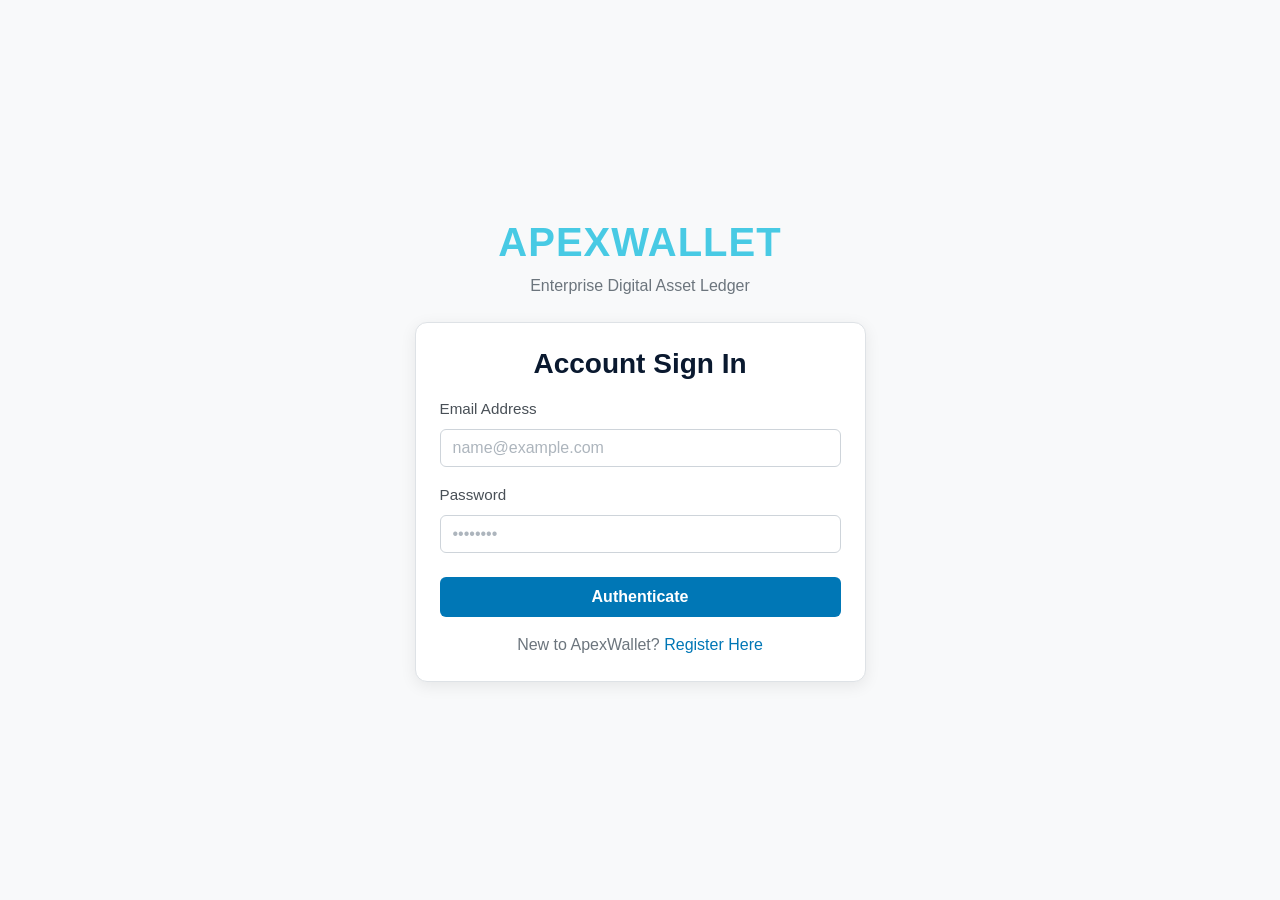
<file: ApexWallet.Api/wwwroot/index.html>
﻿<!DOCTYPE html>
<html lang="en">
<head>
    <meta charset="UTF-8">
    <meta name="viewport" content="width=device-width, initial-scale=1.0">
    <title>ApexWallet - Security Gate</title>
    <link href="https://cdn.jsdelivr.net/npm/bootstrap@5.3.0/dist/css/bootstrap.min.css" rel="stylesheet">
    <link href="css/auth.css" rel="stylesheet">
</head>
<body>

    <div class="container">
        <div class="row justify-content-center">
            <div class="col-md-5">

                <div class="text-center mb-4">
                    <h1 style="color: #48CAE4; font-weight: 700; letter-spacing: 1px;">APEXWALLET</h1>
                    <p class="text-muted">Enterprise Digital Asset Ledger</p>
                </div>

                <div id="loginCard" class="card auth-card p-4">
                    <h3 class="mb-3 text-center">Account Sign In</h3>
                    <div id="loginAlert" class="alert alert-danger d-none" role="alert"></div>
                    <form id="loginForm">
                        <div class="mb-3">
                            <label class="form-label">Email Address</label>
                            <input type="email" id="loginEmail" class="form-control" required placeholder="name@example.com">
                        </div>
                        <div class="mb-3">
                            <label class="form-label">Password</label>
                            <input type="password" id="loginPassword" class="form-control" required placeholder="••••••••">
                        </div>
                        <button type="submit" class="btn btn-apex w-100 py-2 mt-2">Authenticate</button>
                    </form>
                    <div class="text-center mt-3">
                        <span class="text-muted">New to ApexWallet?</span>
                        <span class="toggle-link" onclick="toggleAuth(true)">Register Here</span>
                    </div>
                </div>

                <div id="registerCard" class="card auth-card p-4 d-none">
                    <h3 class="mb-3 text-center">Open Secure Account</h3>
                    <div id="registerAlert" class="alert alert-danger d-none" role="alert"></div>
                    <div id="registerSuccess" class="alert alert-success d-none" role="alert"></div>
                    <form id="registerForm">
                        <div class="mb-3">
                            <label class="form-label">Full Name</label>
                            <input type="text" id="regName" class="form-control" required placeholder="Tank Krupal">
                        </div>
                        <div class="mb-3">
                            <label class="form-label">Email Address</label>
                            <input type="email" id="regEmail" class="form-control" required placeholder="krupal@example.com">
                        </div>
                        <div class="mb-3">
                            <label class="form-label">Identity Document Number (AES Encrypted)</label>
                            <input type="text" id="regIdentity" class="form-control" required placeholder="ABC123XYZ">
                        </div>
                        <div class="mb-3">
                            <label class="form-label">Secure Password</label>
                            <input type="password" id="regPassword" class="form-control" required placeholder="••••••••">
                        </div>
                        <button type="submit" class="btn btn-apex w-100 py-2 mt-2">Initialize Wallet</button>
                    </form>
                    <div class="text-center mt-3">
                        <span class="text-muted">Already have a wallet?</span>
                        <span class="toggle-link" onclick="toggleAuth(false)">Sign In</span>
                    </div>
                </div>

            </div>
        </div>
    </div>

    <script src="js/auth.js"></script>
</body>
</html>
</file>
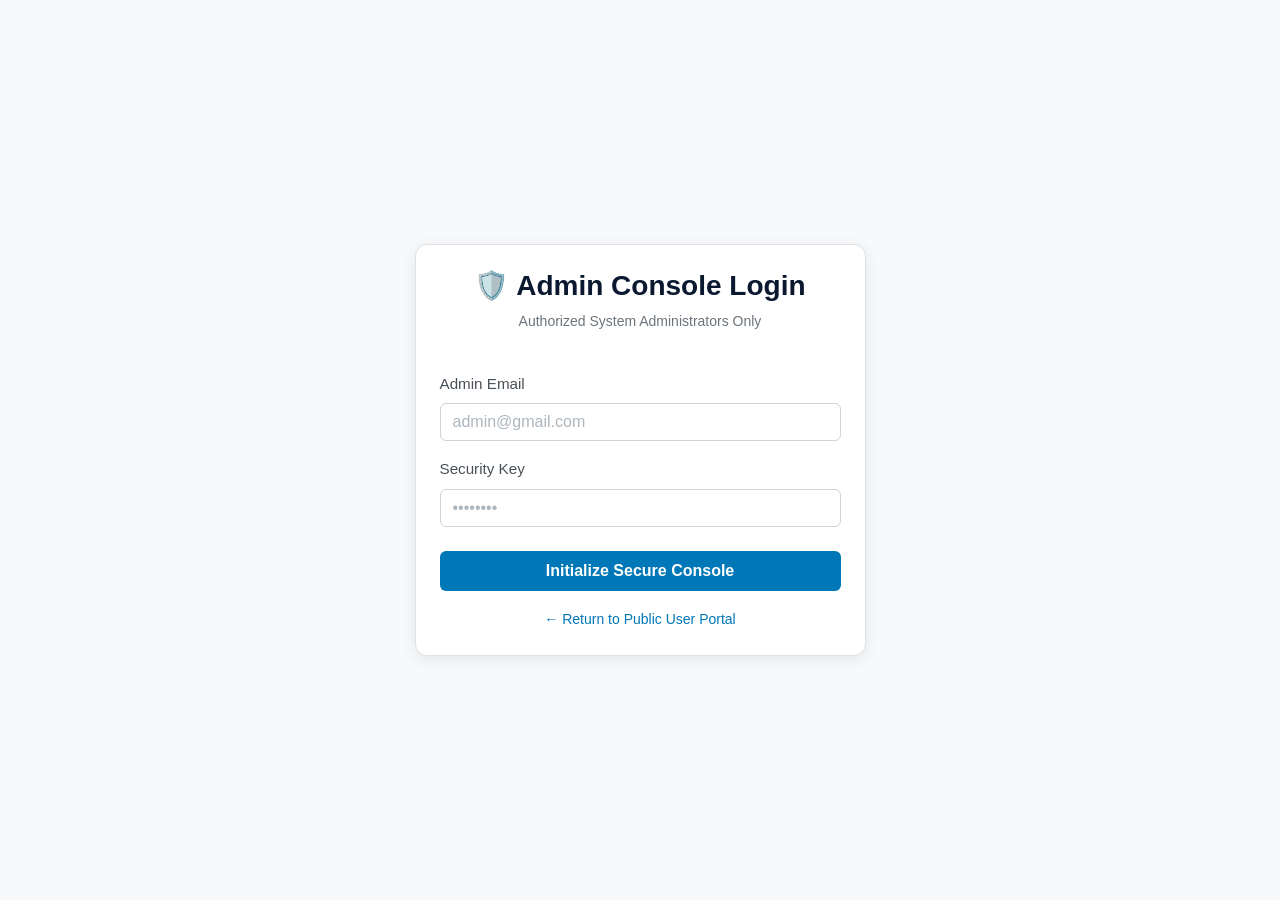
<file: ApexWallet.Api/wwwroot/admin.html>
﻿<!DOCTYPE html>
<html lang="en">
<head>
    <meta charset="UTF-8">
    <meta name="viewport" content="width=device-width, initial-scale=1.0">
    <title>ApexWallet - Administrative Governance Console</title>
    <link href="https://cdn.jsdelivr.net/npm/bootstrap@5.3.0/dist/css/bootstrap.min.css" rel="stylesheet">
    <link href="css/dashboard.css" rel="stylesheet">
</head>
<body class="bg-light text-dark">

    <nav class="navbar navbar-dark bg-dark mb-4">
        <div class="container">
            <span class="navbar-brand fw-bold text-warning">🛡️ APEXWALLET ADMIN PORTAL</span>
            <button class="btn btn-outline-light btn-sm" onclick="sessionStorage.removeItem('isAdminAuthenticated'); window.location.href='adminlogin.html'">Exit Console</button>        </div>
    </nav>

    <div class="container">
        <div class="row">
            <div class="col-md-12">
                <div class="card p-4 shadow-sm bg-white border">
                    <h4 class="mb-3 text-dark fw-bold">🔒 Frozen Accounts Management Audit</h4>
                    <p class="text-muted">Below is a list of digital asset wallets currently placed under security locks. Verify identity logs before executing reactivation.</p>

                    <div class="table-responsive mt-3">
                        <table class="table table-striped table-bordered align-middle">
                            <thead class="table-dark">
                                <tr>
                                    <th>User ID</th>
                                    <th>Full Name</th>
                                    <th>Email Address</th>
                                    <th>Account Status</th>
                                    <th>Action</th>
                                </tr>
                            </thead>
                            <tbody id="adminTableBody">
                                <tr>
                                    <td colspan="5" class="text-center text-muted py-4">Loading audit logs...</td>
                                </tr>
                            </tbody>
                        </table>
                    </div>
                </div>
            </div>
        </div>
    </div>

    <script>

        // 📌 INSERT THIS AT THE ABSOLUTE START OF THE <script> TAG IN admin.html

        // Route Gatekeeper Guard: Force redirect if token authentication flag is absent
        if (sessionStorage.getItem("isAdminAuthenticated") !== "true") {
            alert("⛔ Access Prohibited: Direct entry is blocked. Please log in first.");
            window.location.href = "adminlogin.html";
        }

        // ... (Rest of your existing admin.html code for loading locked accounts stays exactly beneath this)

        // 📌 Add this to the script tag inside admin.html to fix admin routing
        const API_BASE_URL = window.location.hostname === "localhost" || window.location.hostname === "127.0.0.1"
            ? "https://localhost:7284/api/v1"
            : "https://apexwallet.onrender.com/api/v1";        const token = sessionStorage.getItem("authToken");
        const secureHeaders = { "Content-Type": "application/json" };
        document.addEventListener("DOMContentLoaded", loadLockedAccounts);

        // 1. Fetch all accounts from database matching custom filter queries
        async function loadLockedAccounts() {
            try {
                // For simplified development, we are querying our user list directly from a new lookup endpoint
                const res = await fetch(`${API_BASE_URL}/user/lookup/locked-list`, { headers: secureHeaders });
                const tbody = document.getElementById("adminTableBody");
                tbody.innerHTML = "";

                if (res.ok) {
                    const list = await res.json();
                    if (list.length === 0) {
                        tbody.innerHTML = `<tr><td colspan="5" class="text-center text-success fw-medium py-4">✅ Clean State: No accounts are currently locked.</td></tr>`;
                        return;
                    }

                    list.forEach(u => {
                        const row = `<tr>
                                <td class="fw-bold">${u.userid || u.userId}</td>
                                <td>${u.fullname || u.fullName}</td>
                                <td>${u.email}</td>
                                <td><span class="badge bg-danger">${u.accountStatus || u.accountstatus}</span></td>
                                <td>
                                    <button class="btn btn-sm btn-success fw-bold" onclick="reactivateUser(${u.userid || u.userId})">🔓 Reactivate Account</button>
                                </td>
                            </tr>`;
                        tbody.innerHTML += row;
                    });
                } else {
                    tbody.innerHTML = `<tr><td colspan="5" class="text-center text-danger py-4">Unauthorized Admin Privilege Token context map.</td></tr>`;
                }
            } catch (err) { console.error(err); }
        }

        // 2. Post activation message up to the controller to switch states back to Active
        async function reactivateUser(id) {
            if (!confirm("Confirm asset reactivation state initialization?")) return;

            // 📌 Step 1: Find the specific button that was clicked to freeze it
            // This targets the button inside the row without freezing other rows
            const button = event.target;
            button.disabled = true;
            const originalBtnText = button.innerHTML;
            button.innerHTML = `<span class="spinner-border spinner-border-sm" role="status" aria-hidden="true"></span> Reactivating...`;

            try {
                const res = await fetch(`${API_BASE_URL}/user/lookup/reactivate/${id}`, {
                    method: "POST",
                    headers: secureHeaders
                });

                if (res.ok) {
                    alert("🔓 Success! Account successfully reactivated and confirmation email dispatched.");
                    loadLockedAccounts(); // Re-render the fresh table data rows
                } else {
                    alert("Failed to clear security state flag.");
                    // Only unfreeze if it fails, since success will re-render the whole table anyway
                    button.disabled = false;
                    button.innerHTML = originalBtnText;
                }
            } catch (err) {
                console.error(err);
                alert("Network error processing activation parameters.");
                button.disabled = false;
                button.innerHTML = originalBtnText;
            }
        }
    </script>
</body>
</html>
</file>
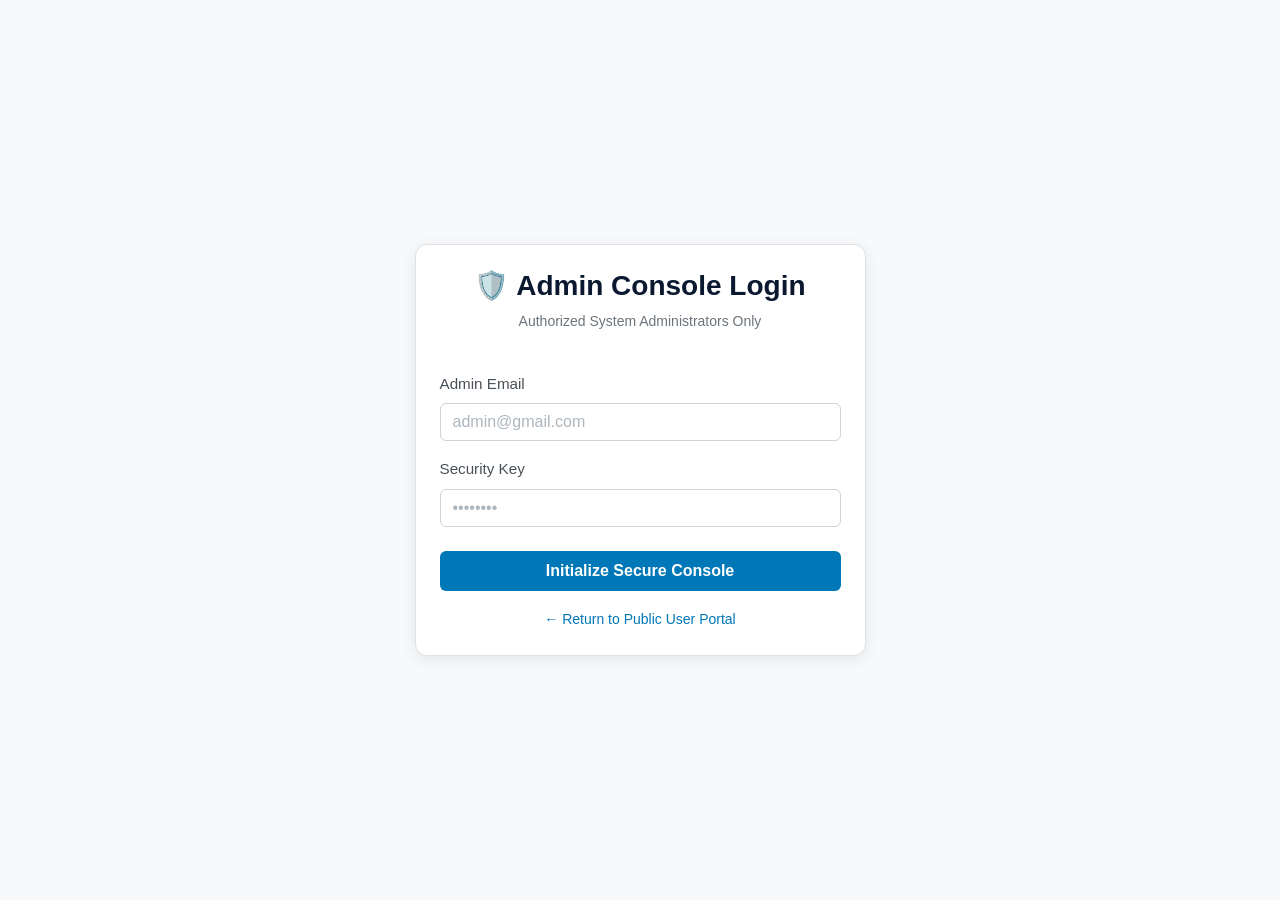
<file: ApexWallet.Api/wwwroot/adminlogin.html>
﻿<!DOCTYPE html>
<html lang="en">
<head>
    <meta charset="UTF-8">
    <meta name="viewport" content="width=device-width, initial-scale=1.0">
    <title>ApexWallet - Admin Governance Authentication</title>
    <link href="https://cdn.jsdelivr.net/npm/bootstrap@5.3.0/dist/css/bootstrap.min.css" rel="stylesheet">
    <link href="css/auth.css" rel="stylesheet">
</head>
<body>
    <div class="container">
        <div class="row justify-content-center">
            <div class="col-md-5">
                <div class="card auth-card p-4">
                    <div class="text-center mb-4">
                        <h3 class="fw-bold">🛡️ Admin Console Login</h3>
                        <p class="text-muted small">Authorized System Administrators Only</p>
                    </div>

                    <div id="loginAlert" class="alert alert-danger d-none small p-2" role="alert"></div>

                    <form id="frmAdminLogin">
                        <div class="mb-3">
                            <label class="form-label">Admin Email</label>
                            <input type="email" id="txtAdminEmail" class="form-control" placeholder="admin@gmail.com" required>
                        </div>
                        <div class="mb-4">
                            <label class="form-label">Security Key</label>
                            <input type="password" id="txtAdminPassword" class="form-control" placeholder="••••••••" required>
                        </div>
                        <button type="submit" id="btnSubmit" class="btn btn-apex w-100 py-2">Initialize Secure Console</button>
                    </form>

                    <div class="text-center mt-3">
                        <a href="index.html" class="toggle-link small">← Return to Public User Portal</a>
                    </div>
                </div>
            </div>
        </div>
    </div>

    <script>
        document.getElementById("frmAdminLogin").addEventListener("submit", (e) => {
            e.preventDefault();
            const email = document.getElementById("txtAdminEmail").value.trim();
            const password = document.getElementById("txtAdminPassword").value;
            const alertBox = document.getElementById("loginAlert");

            alertBox.classList.add("d-none");

            // Hardcoded strict verification checks for your evaluation showcase
            if (email === "admin@gmail.com" && password === "Admin@123") {
                // Set an Admin specific claim token validation flag
                sessionStorage.setItem("isAdminAuthenticated", "true");
                window.location.href = "admin.html";
            } else {
                alertBox.innerText = "Access Denied: Invalid Administrative Credentials.";
                alertBox.classList.remove("d-none");
            }
        });
    </script>
</body>
</html>
</file>
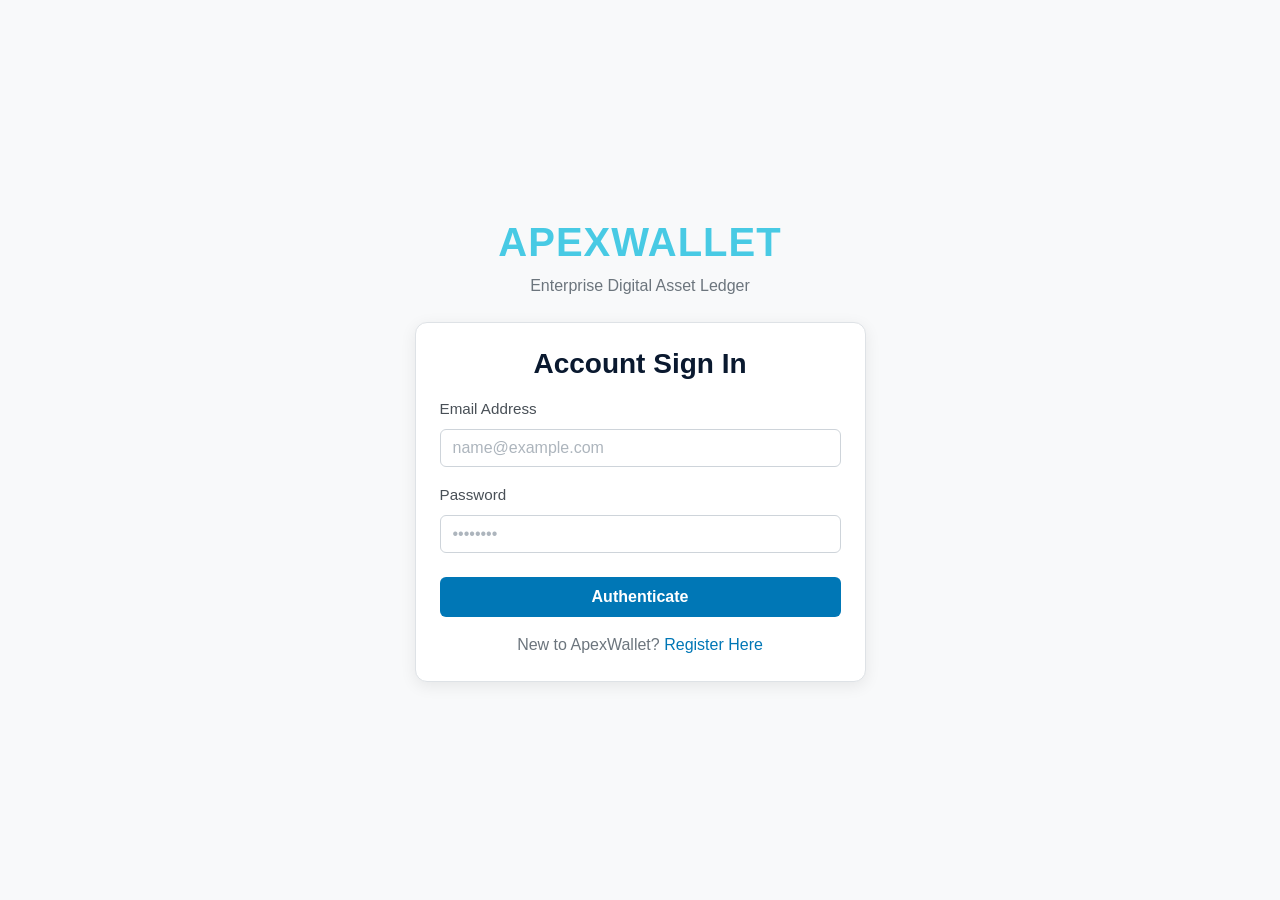
<file: ApexWallet.Api/wwwroot/dashboard.html>
﻿<!DOCTYPE html>
<html lang="en">
<head>
    <meta charset="UTF-8">
    <meta name="viewport" content="width=device-width, initial-scale=1.0">
    <title>ApexWallet - Dashboard</title>
    <link href="https://cdn.jsdelivr.net/npm/bootstrap@5.3.0/dist/css/bootstrap.min.css" rel="stylesheet">
    <link href="css/dashboard.css" rel="stylesheet">
    <script>
        // Security Gate: Redirect immediately if token is missing
        if (!sessionStorage.getItem("authToken")) {
            window.location.href = "index.html";
        }
    </script>
</head>
<body>

    <nav class="navbar navbar-dark bg-navy-darker border-bottom border-navy">
        <div class="container">
            <a class="navbar-brand fw-bold text-cyan" href="#">APEXWALLET</a>
            <div class="d-flex align-items-center">
                <span id="navUser" class="text-light me-3 fw-medium">Loading User...</span>
                <button class="btn btn-outline-danger btn-sm" onclick="logout()">Logout</button>
            </div>
        </div>
    </nav>

    <div class="container my-4">
        <div class="row g-4 mb-4">
            <div class="col-md-4">
                <div class="card card-navy p-4 h-100">
                    <h5 class="text-muted small uppercase tracking-wider">Secure Balance</h5>
                    <h1 class="display-5 fw-bold text-cyan my-2"><span id="lblBalance">0.00</span> <span class="fs-4 text-light">INR</span></h1>
                    <p class="text-muted small mb-0">Last Updated: <span id="lblUpdated">Never</span></p>
                </div>
            </div>
            <div class="col-md-8">
                <div class="card card-navy p-4 h-100">
                    <h5 class="text-muted small uppercase tracking-wider mb-3">Monthly Activity Analytics</h5>
                    <div class="row text-center mt-2">
                        <div class="col-4 border-end border-navy">
                            <h6 class="text-muted small">Total Deposited</h6>
                            <p class="fs-5 fw-bold text-success" id="anlDeposit">0.00</p>
                        </div>
                        <div class="col-4 border-end border-navy">
                            <h6 class="text-muted small">Transferred Out</h6>
                            <p class="fs-5 fw-bold text-danger" id="anlTransfer">0.00</p>
                        </div>
                        <div class="col-4">
                            <h6 class="text-muted small">Received In</h6>
                            <p class="fs-5 fw-bold text-info" id="anlReceived">0.00</p>
                        </div>
                    </div>
                </div>
            </div>
        </div>

        <div class="card card-navy p-4 mb-4">
            <h5 class="mb-3 text-cyan">👤 User Profile Settings</h5>
            <div id="profileAlert" class="alert alert-danger d-none small p-2" role="alert"></div>
            <form id="frmUpdateProfile">
                <div class="mb-2">
                    <label class="form-label small text-muted mb-1">Full Name</label>
                    <input type="text" id="txtProfFullName" class="form-control form-control-sm" required>
                </div>
                <div class="mb-2">
                    <label class="form-label small text-muted mb-1">Email Address</label>
                    <input type="email" id="txtProfEmail" class="form-control form-control-sm" required>
                </div>
                <div class="mb-3">
                    <label class="form-label small text-muted mb-1">Decrypted Identity Number (AES-256)</label>
                    <input type="text" id="txtProfIdentity" class="form-control form-control-sm" readonly>
                    <span class="text-muted" style="font-size: 11px;">*Identity numbers are locked for enterprise auditing and cannot be altered.</span>
                </div>
                <button type="submit" class="btn btn-sm btn-cyan text-dark fw-bold w-100 mb-3">Save Profile Changes</button>
            </form>

            <hr class="border-navy my-2">

            <h6 class="mb-3 text-danger">🔐 Change Account Password</h6>
            <form id="frmChangePassword">
                <div class="mb-2">
                    <input type="password" id="txtOldPassword" class="form-control form-control-sm" placeholder="Current Password" required>
                </div>
                <div class="mb-2">
                    <input type="password" id="txtNewPassword" class="form-control form-control-sm" placeholder="New Secure Password" required>
                </div>
                <button type="submit" class="btn btn-sm btn-outline-danger w-100 fw-bold mt-1">Update Security Key</button>
            </form>

            <div class="mt-4 pt-3 border-top border-navy">
                <h6 class="text-danger fw-bold">🚨 Emergency Security Zone</h6>
                <p class="text-muted small mb-2" style="font-size: 11px;">If you notice suspicious activity, click below to instantly freeze your account assets.</p>
                <button class="btn btn-sm btn-danger w-100 fw-bold" onclick="triggerEmergencyLock()">Lock My Account Instantly</button>
            </div>
        </div>

        <div class="row g-4">
            <div class="col-md-5">
                <div class="card card-navy p-4 mb-4">
                    <h5 class="mb-3 text-cyan">➕ Fund Wallet Account</h5>
                    <form id="frmDeposit">
                        <div class="input-group">
                            <input type="number" id="txtDepositAmount" class="form-control" placeholder="Amount (INR)" required min="1">
                            <button class="btn btn-cyan text-dark fw-bold" type="submit">Deposit</button>
                        </div>
                    </form>
                </div>

                <div class="card card-navy p-4">
                    <h5 class="mb-3 text-cyan">💸 Send Secure Transfer</h5>
                    <form id="frmTransfer">
                        <div class="mb-3 position-relative">
                            <label class="form-label small text-muted">Search Recipient Name</label>
                            <input type="text" id="txtSearchRecipient" class="form-control" placeholder="Type name..." autocomplete="off">
                            <div id="searchResults" class="list-group dropdown-search d-none"></div>
                        </div>
                        <div class="mb-3">
                            <label class="form-label small text-muted">Selected Recipient ID</label>
                            <input type="text" id="txtTargetWalletId" class="form-control bg-navy-darker" readonly placeholder="No beneficiary selected" required>
                        </div>
                        <div class="mb-3">
                            <label class="form-label small text-muted">Transfer Amount (INR)</label>
                            <input type="number" id="txtTransferAmount" class="form-control" placeholder="0.00" required min="1">
                        </div>
                        <button type="submit" class="btn btn-cyan text-dark fw-bold w-100">Execute Transaction</button>
                    </form>
                </div>
            </div>

            <div class="card card-navy p-4 h-100">
                <div class="d-flex flex-wrap justify-content-between align-items-center mb-3">
                    <h5 class="mb-0 text-light">📜 Recent Activity Audit Trail</h5>
                    <span class="text-cyan small fw-medium" id="lblDateRangeInfo">(Showing Past 7 Days)</span>
                </div>

                <div class="row g-2 mb-3 align-items-end">
                    <div class="col-sm-4">
                        <label class="form-label small text-muted mb-1">From Date</label>
                        <input type="date" id="txtStartDate" class="form-control form-control-sm">
                    </div>
                    <div class="col-sm-4">
                        <label class="form-label small text-muted mb-1">To Date</label>
                        <input type="date" id="txtEndDate" class="form-control form-control-sm">
                    </div>
                    <div class="col-sm-4">
                        <button class="btn btn-cyan btn-sm text-dark fw-bold w-100" type="button" onclick="applyDateFilters()">Apply Filters</button>
                    </div>
                </div>

                <div class="table-responsive">
                    <table class="table table-dark table-hover mb-0">
                        <thead>
                            <tr class="text-muted small">
                                <th>Type</th>
                                <th>Role</th>
                                <th>Amount</th>
                                <th>Timestamp</th>
                                <th>Status</th>
                            </tr>
                        </thead>
                        <tbody id="tableBodyTransactions"></tbody>
                    </table>
                </div>
            </div>
        </div>
    </div>

    <script src="js/dashboard.js"></script>
</body>
</html>
</file>
<file: ApexWallet.Api/wwwroot/css/auth.css>
﻿body {
    background-color: #F8F9FA; /* Bright, clean light grey canvas */
    color: #212529; /* Dark charcoal body text */
    font-family: 'Segoe UI', Tahoma, Geneva, Verdana, sans-serif;
    min-height: 100vh;
    display: flex;
    align-items: center;
}

.auth-card {
    background-color: #FFFFFF; /* Crisp white card base */
    border: 1px solid #DEE2E6; /* Visible light grey boundaries */
    border-radius: 12px;
    box-shadow: 0px 4px 16px rgba(0, 0, 0, 0.08); /* Soft shadow for print depth */
}

    .auth-card h3 {
        color: #0A192F !important; /* Rich deep navy heading */
        font-weight: 600;
    }

.form-label {
    color: #495057 !important; /* Strong contrast dark grey labels */
    font-weight: 500;
    font-size: 0.95rem;
}

.text-muted {
    color: #6C757D !important; /* Clear grey text for secondary explanations */
}

.btn-apex {
    background-color: #0077B6; /* Strong corporate blue accent */
    color: #FFFFFF;
    font-weight: 600;
    border: none;
    transition: all 0.2s ease-in-out;
}

    .btn-apex:hover {
        background-color: #0096C7;
        color: #FFFFFF;
    }

.toggle-link {
    color: #0077B6;
    text-decoration: none;
    cursor: pointer;
    font-weight: 500;
}

    .toggle-link:hover {
        text-decoration: underline;
        color: #0096C7;
    }

/* Input fields optimized for black & white printing */
.form-control {
    background-color: #FFFFFF;
    border: 1px solid #CED4DA;
    color: #212529 !important;
}

    .form-control::placeholder {
        color: #ADB5BD !important; /* Visible placeholder gray */
    }

    .form-control:focus {
        background-color: #FFFFFF;
        border-color: #0077B6;
        color: #212529;
        box-shadow: 0 0 0 0.25rem rgba(0, 119, 182, 0.15);
    }
</file>
<file: ApexWallet.Api/wwwroot/css/dashboard.css>
﻿body {
    background-color: #F8F9FA; /* Pure bright canvas background */
    color: #212529;
    font-family: 'Segoe UI', Tahoma, Geneva, Verdana, sans-serif;
}

/* Formal Navigation Bar Branding */
.bg-navy-darker {
    background-color: #0A192F !important; /* Keep navbar clean dark blue for accent contrast */
}

.navbar .text-light {
    color: #FFFFFF !important;
}

.border-navy {
    border-color: #CED4DA !important;
}

.card-navy {
    background-color: #FFFFFF; /* Clean white card layout */
    border: 1px solid #DEE2E6; /* Distinct gray print borders */
    border-radius: 10px;
}

    .card-navy h5, .card-navy h6 {
        color: #0A192F !important; /* Crisp dark blue text headers */
        font-weight: 600;
    }

.form-label {
    color: #495057 !important;
    font-weight: 500;
}

.text-muted {
    color: #495057 !important; /* Darkened significantly for Xerox readability */
}

.text-cyan {
    color: #0077B6 !important; /* Swapped to strong solid blue text */
}

.btn-cyan {
    background-color: #0077B6;
    color: #FFFFFF !important;
    border: none;
    transition: all 0.2s ease-in-out;
}

    .btn-cyan:hover {
        background-color: #0096C7;
        color: #FFFFFF !important;
    }

.form-control {
    background-color: #FFFFFF;
    border: 1px solid #CED4DA;
    color: #212529 !important;
}

    .form-control::placeholder {
        color: #ADB5BD !important;
    }

    .form-control[readonly] {
        opacity: 0.8;
        background-color: #E9ECEF;
        color: #495057 !important;
    }

/* Hardened Table Customization for Paper Submission */
.table {
    color: #212529 !important; /* Sharp pure dark cell text */
}

    .table thead th {
        color: #0A192F !important; /* Bold distinct dark header text */
        border-bottom: 2px solid #CED4DA !important;
        font-weight: 600;
        font-size: 0.85rem;
        background-color: #E9ECEF !important; /* Soft gray header row background */
    }

    .table tbody td {
        border-bottom: 1px solid #DEE2E6 !important;
        vertical-align: middle;
        background-color: #FFFFFF !important;
    }

/* Fuzzy Search Dropdown */
.dropdown-search {
    position: absolute;
    width: 100%;
    z-index: 1000;
    max-height: 200px;
    overflow-y: auto;
    border: 1px solid #0077B6;
    box-shadow: 0 4px 12px rgba(0,0,0,0.1);
}

    .dropdown-search .list-group-item {
        background-color: #FFFFFF;
        color: #212529;
        border: none;
        border-bottom: 1px solid #DEE2E6;
        cursor: pointer;
    }

        .dropdown-search .list-group-item:hover {
            background-color: #E9ECEF;
            color: #0077B6;
        }
</file>
